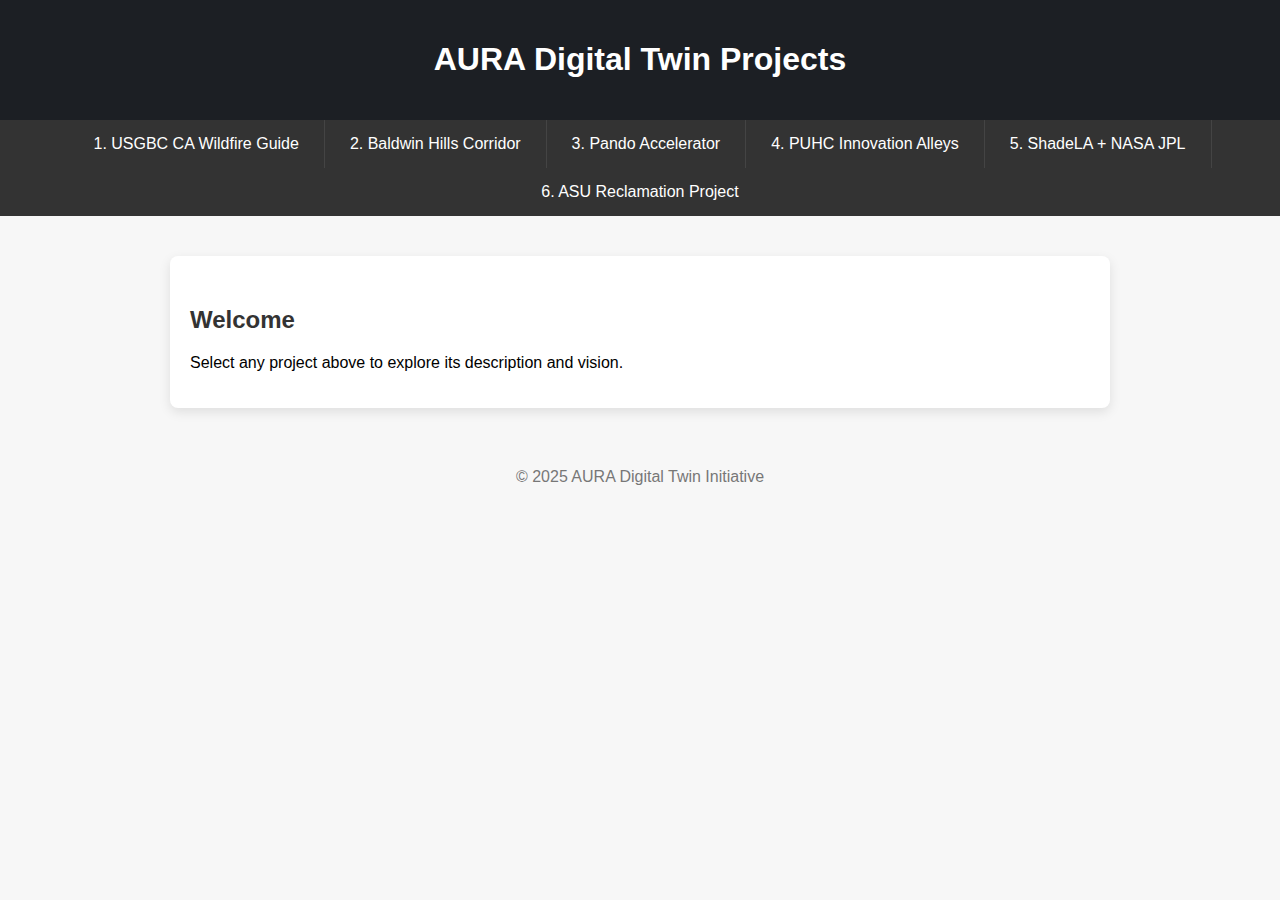
<file: index.html>
<!DOCTYPE html>
<html lang="en">
<head>
<meta charset="UTF-8">
<title>AURA Project Portal</title>
<link rel="stylesheet" href="style.css">
</head>
<body>

<header><h1>AURA Digital Twin Projects</h1></header>

<nav>
    <a href="usgbc/usgbc.html">1. USGBC CA Wildfire Guide</a>
    <a href="baldwin/baldwin.html">2. Baldwin Hills Corridor</a>
    <a href="pando/pando.html">3. Pando Accelerator</a>
    <a href="puhc/puhc.html">4. PUHC Innovation Alleys</a>
    <a href="shadela/shadela.html">5. ShadeLA + NASA JPL</a>
    <a href="asu/asu.html">6. ASU Reclamation Project</a>
</nav>

<div class="content">
    <h2>Welcome</h2>
    <p>Select any project above to explore its description and vision.</p>
</div>

<footer>© 2025 AURA Digital Twin Initiative</footer>

</body>
</html>
</file>
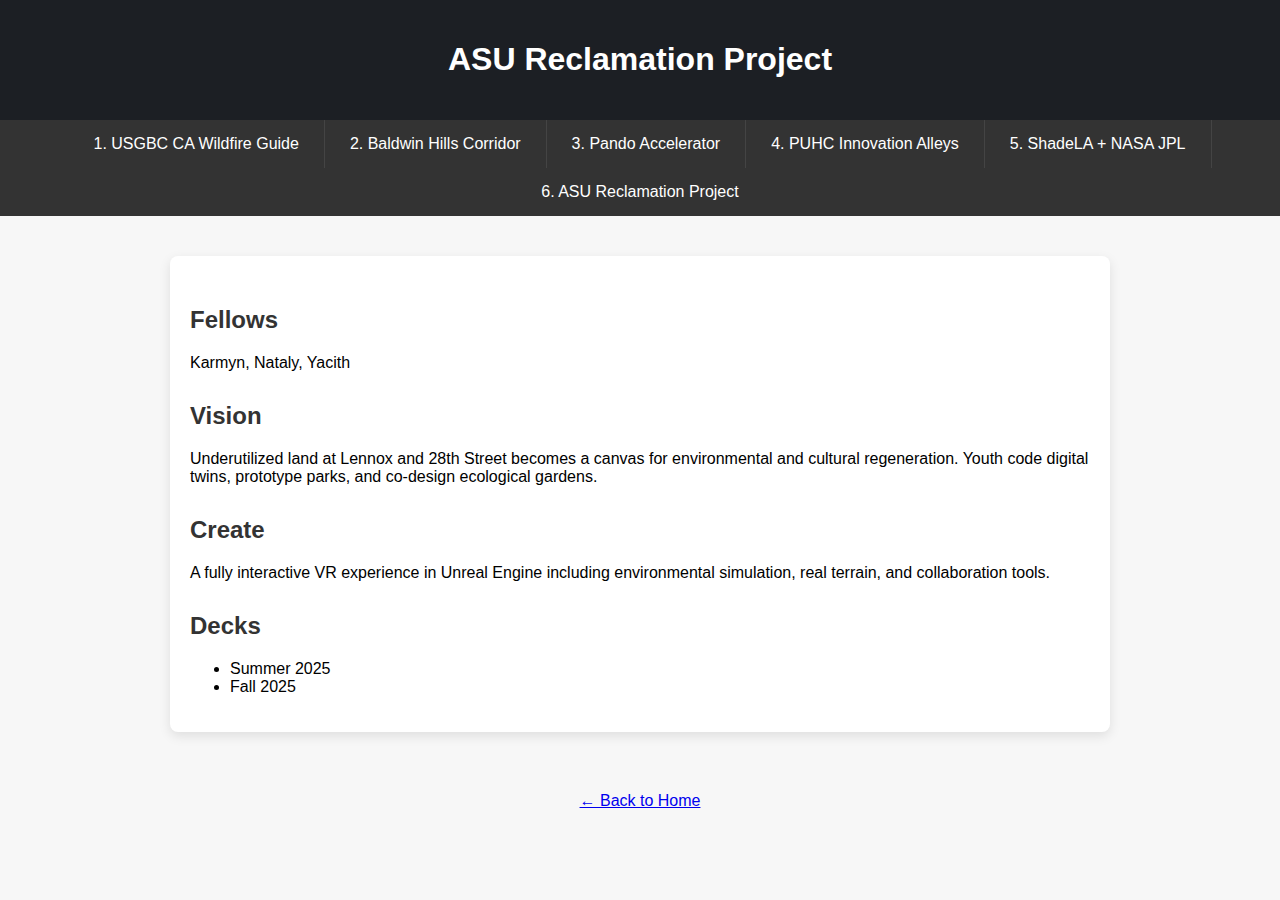
<file: asu/asu.html>
<!DOCTYPE html>
<html lang="en">
<head>
<meta charset="UTF-8">
<title>ASU Reclamation Project</title>
<link rel="stylesheet" href="style.css">
</head>
<body>

<header><h1>ASU Reclamation Project</h1></header>
<nav>
    <a href="../usgbc/usgbc.html">1. USGBC CA Wildfire Guide</a>
    <a href="../baldwin/baldwin.html">2. Baldwin Hills Corridor</a>
    <a href="../pando/pando.html">3. Pando Accelerator</a>
    <a href="../puhc/puhc.html">4. PUHC Innovation Alleys</a>
    <a href="../shadela/shadela.html">5. ShadeLA + NASA JPL</a>
    <a href="../asu/asu.html">6. ASU Reclamation Project</a>
</nav>
<div class="content">

<h2>Fellows</h2>
<p>Karmyn, Nataly, Yacith</p>

<h2>Vision</h2>
<p>
Underutilized land at Lennox and 28th Street becomes a canvas for environmental and cultural regeneration.  
Youth code digital twins, prototype parks, and co-design ecological gardens.
</p>

<h2>Create</h2>
<p>
A fully interactive VR experience in Unreal Engine including environmental simulation, real terrain, 
and collaboration tools.
</p>

<h2>Decks</h2>
<ul>
    <li>Summer 2025</li>
    <li>Fall 2025</li>
</ul>

</div>

<footer><a href="index.html">← Back to Home</a></footer>

</body>
</html>
</file>
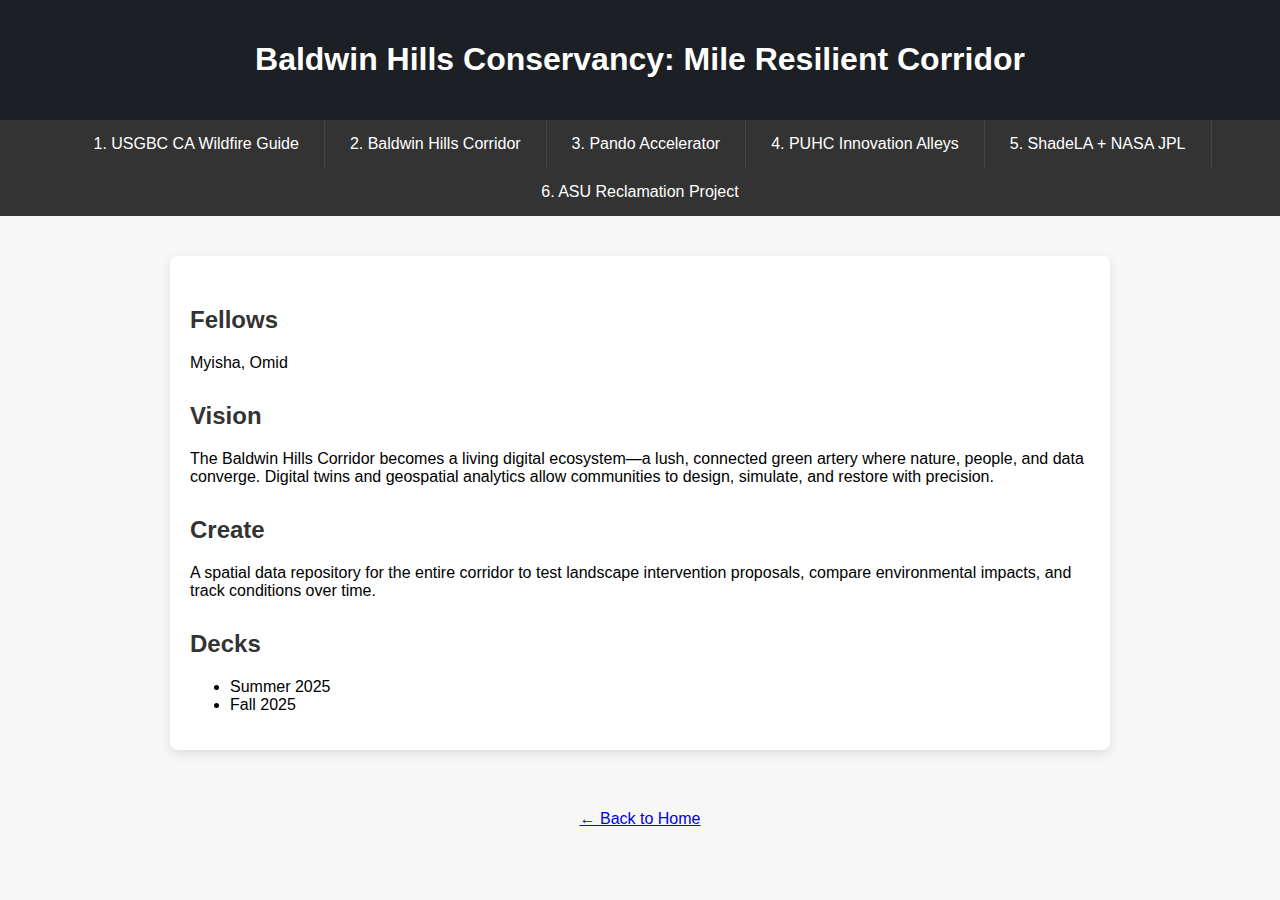
<file: baldwin/baldwin.html>
<!DOCTYPE html>
<html lang="en">
<head>
<meta charset="UTF-8">
<title>Baldwin Hills Corridor</title>
<link rel="stylesheet" href="style.css">
</head>
<body>

<header><h1>Baldwin Hills Conservancy: Mile Resilient Corridor</h1></header>
<nav>
    <a href="../usgbc/usgbc.html">1. USGBC CA Wildfire Guide</a>
    <a href="../baldwin/baldwin.html">2. Baldwin Hills Corridor</a>
    <a href="../pando/pando.html">3. Pando Accelerator</a>
    <a href="../puhc/puhc.html">4. PUHC Innovation Alleys</a>
    <a href="../shadela/shadela.html">5. ShadeLA + NASA JPL</a>
    <a href="../asu/asu.html">6. ASU Reclamation Project</a>
</nav>
<div class="content">

<h2>Fellows</h2>
<p>Myisha, Omid</p>

<h2>Vision</h2>
<p>
The Baldwin Hills Corridor becomes a living digital ecosystem—a lush, connected green artery where 
nature, people, and data converge. Digital twins and geospatial analytics allow communities to design, 
simulate, and restore with precision.
</p>

<h2>Create</h2>
<p>
A spatial data repository for the entire corridor to test landscape intervention proposals, compare 
environmental impacts, and track conditions over time.
</p>

<h2>Decks</h2>
<ul>
    <li>Summer 2025</li>
    <li>Fall 2025</li>
</ul>

</div>

<footer><a href="index.html">← Back to Home</a></footer>

</body>
</html>
</file>
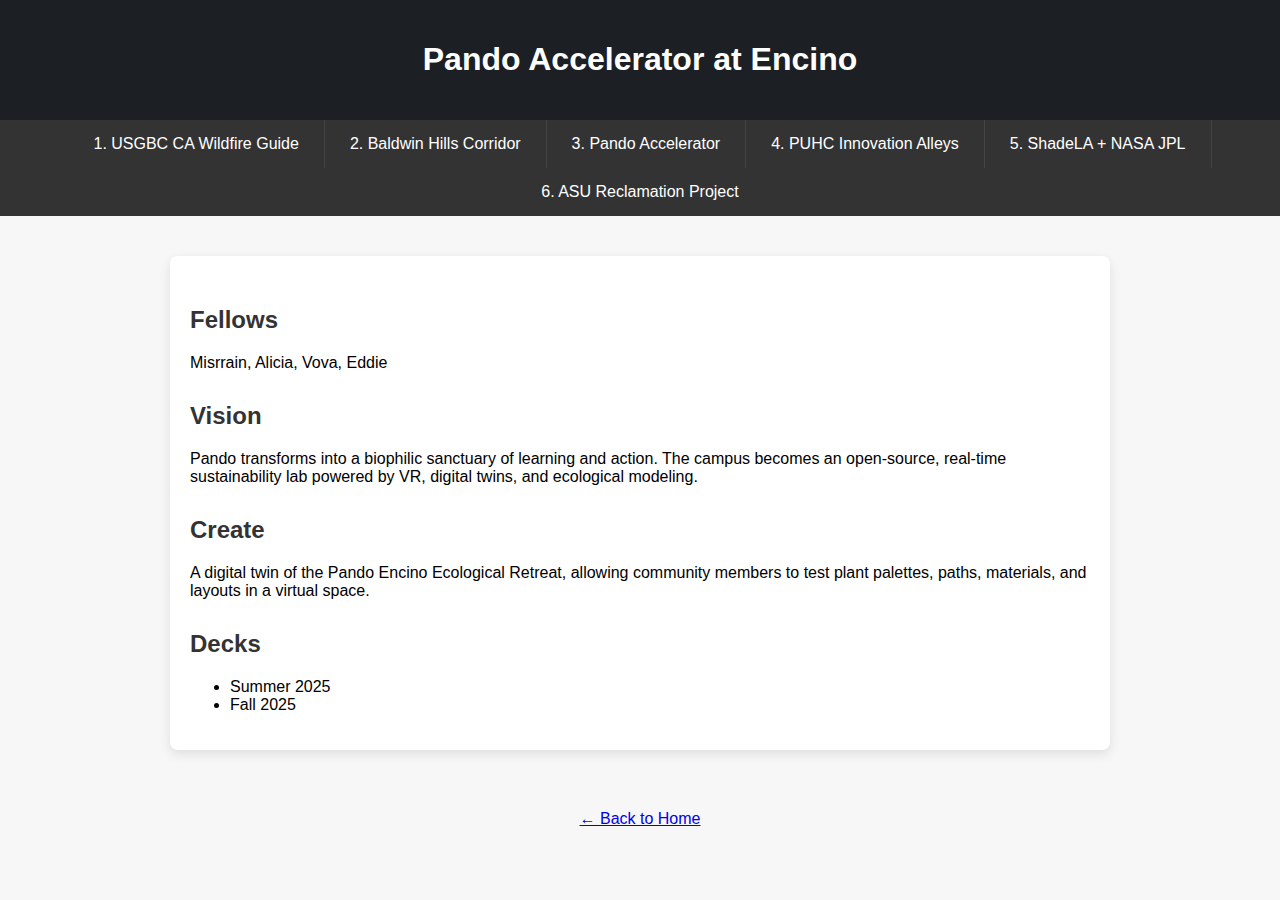
<file: pando/pando.html>
<!DOCTYPE html>
<html lang="en">
<head>
<meta charset="UTF-8">
<title>Pando Accelerator at Encino</title>
<link rel="stylesheet" href="style.css">
</head>
<body>

<header><h1>Pando Accelerator at Encino</h1></header>
<nav>
    <a href="../usgbc/usgbc.html">1. USGBC CA Wildfire Guide</a>
    <a href="../baldwin/baldwin.html">2. Baldwin Hills Corridor</a>
    <a href="../pando/pando.html">3. Pando Accelerator</a>
    <a href="../puhc/puhc.html">4. PUHC Innovation Alleys</a>
    <a href="../shadela/shadela.html">5. ShadeLA + NASA JPL</a>
    <a href="../asu/asu.html">6. ASU Reclamation Project</a>
</nav>
<div class="content">

<h2>Fellows</h2>
<p>Misrrain, Alicia, Vova, Eddie</p>

<h2>Vision</h2>
<p>
Pando transforms into a biophilic sanctuary of learning and action.  
The campus becomes an open-source, real-time sustainability lab powered by VR, digital twins, and 
ecological modeling.
</p>

<h2>Create</h2>
<p>
A digital twin of the Pando Encino Ecological Retreat, allowing community members to test plant palettes, 
paths, materials, and layouts in a virtual space.
</p>

<h2>Decks</h2>
<ul>
    <li>Summer 2025</li>
    <li>Fall 2025</li>
</ul>

</div>

<footer><a href="index.html">← Back to Home</a></footer>

</body>
</html>
</file>
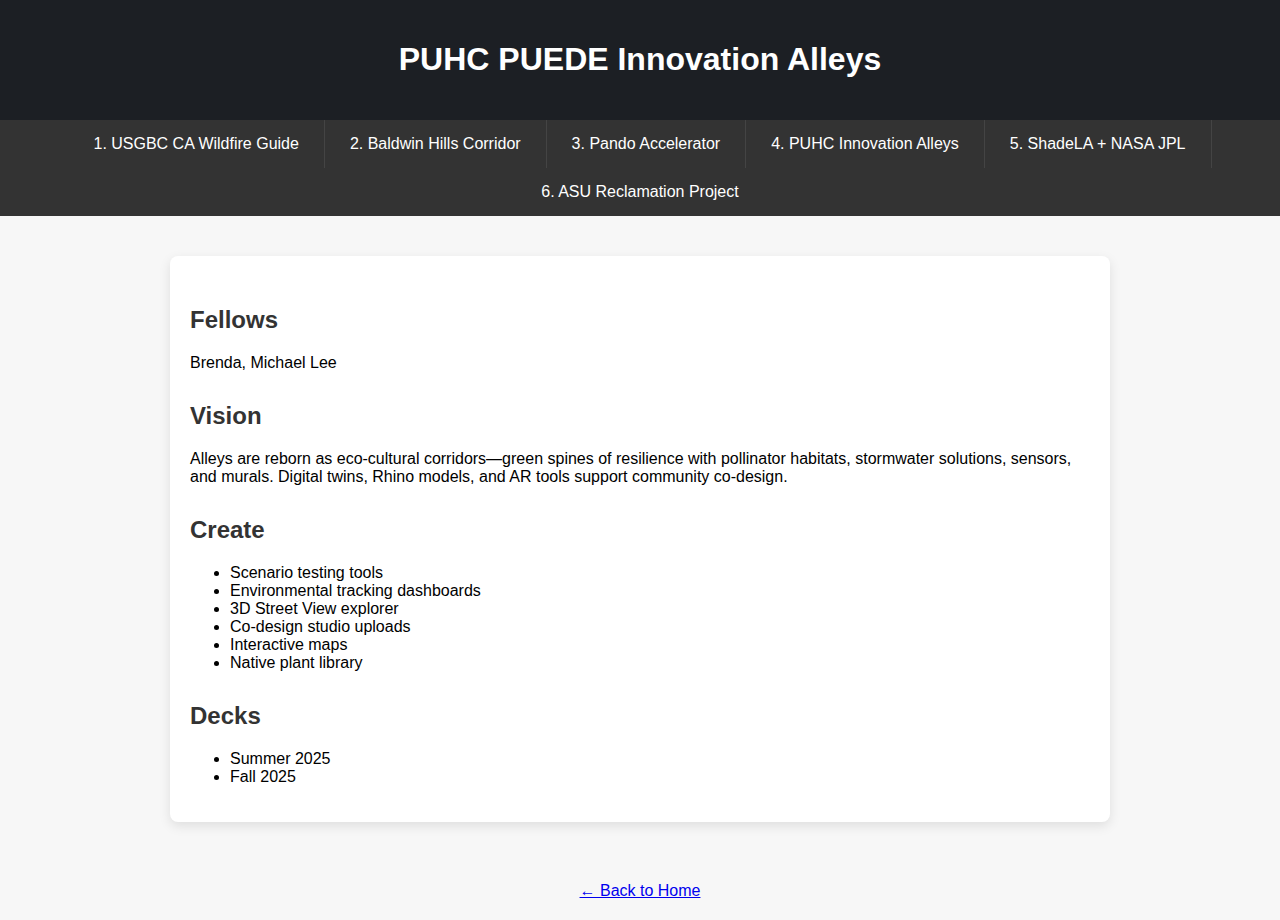
<file: puhc/puhc.html>
<!DOCTYPE html>
<html lang="en">
<head>
<meta charset="UTF-8">
<title>PUHC PUEDE Innovation Alleys</title>
<link rel="stylesheet" href="style.css">
</head>
<body>

<header><h1>PUHC PUEDE Innovation Alleys</h1></header>
<nav>
    <a href="../usgbc/usgbc.html">1. USGBC CA Wildfire Guide</a>
    <a href="../baldwin/baldwin.html">2. Baldwin Hills Corridor</a>
    <a href="../pando/pando.html">3. Pando Accelerator</a>
    <a href="../puhc/puhc.html">4. PUHC Innovation Alleys</a>
    <a href="../shadela/shadela.html">5. ShadeLA + NASA JPL</a>
    <a href="../asu/asu.html">6. ASU Reclamation Project</a>
</nav>
<div class="content">

<h2>Fellows</h2>
<p>Brenda, Michael Lee</p>

<h2>Vision</h2>
<p>
Alleys are reborn as eco-cultural corridors—green spines of resilience with pollinator habitats, 
stormwater solutions, sensors, and murals.  
Digital twins, Rhino models, and AR tools support community co-design.
</p>

<h2>Create</h2>
<ul>
    <li>Scenario testing tools</li>
    <li>Environmental tracking dashboards</li>
    <li>3D Street View explorer</li>
    <li>Co-design studio uploads</li>
    <li>Interactive maps</li>
    <li>Native plant library</li>
</ul>

<h2>Decks</h2>
<ul>
    <li>Summer 2025</li>
    <li>Fall 2025</li>
</ul>

</div>

<footer><a href="index.html">← Back to Home</a></footer>

</body>
</html>
</file>
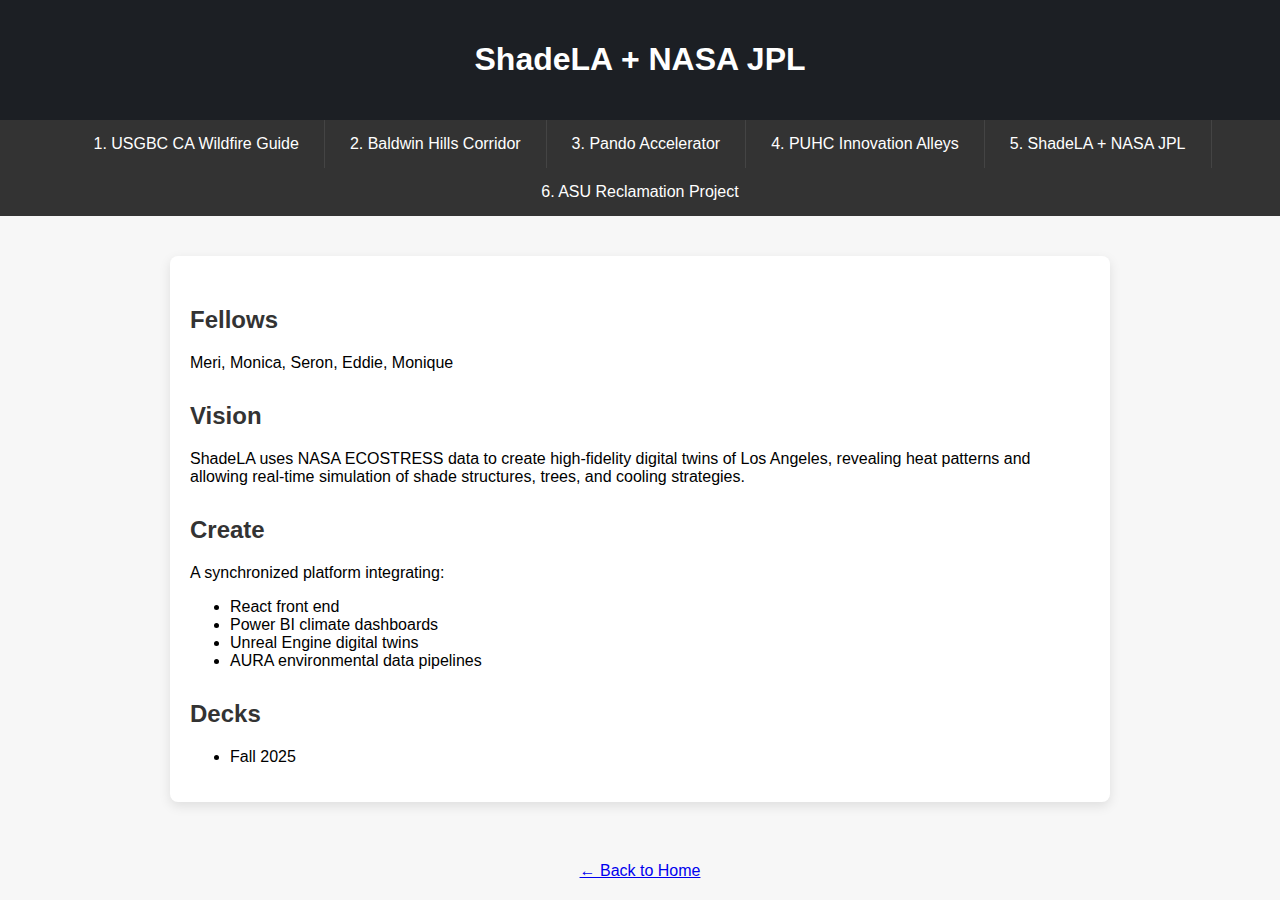
<file: shadela/shadela.html>
<!DOCTYPE html>
<html lang="en">
<head>
<meta charset="UTF-8">
<title>ShadeLA + NASA JPL</title>
<link rel="stylesheet" href="style.css">
</head>
<body>

<header><h1>ShadeLA + NASA JPL</h1></header>
<nav>
    <a href="../usgbc/usgbc.html">1. USGBC CA Wildfire Guide</a>
    <a href="../baldwin/baldwin.html">2. Baldwin Hills Corridor</a>
    <a href="../pando/pando.html">3. Pando Accelerator</a>
    <a href="../puhc/puhc.html">4. PUHC Innovation Alleys</a>
    <a href="../shadela/shadela.html">5. ShadeLA + NASA JPL</a>
    <a href="../asu/asu.html">6. ASU Reclamation Project</a>
</nav>
<div class="content">

<h2>Fellows</h2>
<p>Meri, Monica, Seron, Eddie, Monique</p>

<h2>Vision</h2>
<p>
ShadeLA uses NASA ECOSTRESS data to create high-fidelity digital twins of Los Angeles, revealing heat 
patterns and allowing real-time simulation of shade structures, trees, and cooling strategies.
</p>

<h2>Create</h2>
<p>
A synchronized platform integrating:
</p>
<ul>
    <li>React front end</li>
    <li>Power BI climate dashboards</li>
    <li>Unreal Engine digital twins</li>
    <li>AURA environmental data pipelines</li>
</ul>

<h2>Decks</h2>
<ul>
    <li>Fall 2025</li>
</ul>

</div>

<footer><a href="index.html">← Back to Home</a></footer>

</body>
</html>
</file>
<file: style.css>
body {
    margin: 0;
    font-family: Arial, sans-serif;
    background: #f7f7f7;
}

header {
    background: #1c1f24;
    color: white;
    padding: 20px;
    text-align: center;
}

nav {
    display: flex;
    justify-content: center;
    background: #333;
    flex-wrap: wrap;
}

nav a {
    color: white;
    padding: 15px 25px;
    text-decoration: none;
    font-size: 16px;
    border-right: 1px solid #444;
}

nav a:last-child {
    border-right: none;
}

nav a:hover {
    background: #555;
}

.content {
    max-width: 900px;
    background: white;
    margin: 40px auto;
    padding: 20px;
    border-radius: 8px;
    box-shadow: 0px 4px 12px rgba(0,0,0,0.1);
}

h2 {
    margin-top: 30px;
    color: #333;
}

footer {
    text-align: center;
    padding: 20px;
    color: #777;
}
</file>
<file: asu/style.css>
body {
    margin: 0;
    font-family: Arial, sans-serif;
    background: #f7f7f7;
}

header {
    background: #1c1f24;
    color: white;
    padding: 20px;
    text-align: center;
}

nav {
    display: flex;
    justify-content: center;
    background: #333;
    flex-wrap: wrap;
}

nav a {
    color: white;
    padding: 15px 25px;
    text-decoration: none;
    font-size: 16px;
    border-right: 1px solid #444;
}

nav a:last-child {
    border-right: none;
}

nav a:hover {
    background: #555;
}

.content {
    max-width: 900px;
    background: white;
    margin: 40px auto;
    padding: 20px;
    border-radius: 8px;
    box-shadow: 0px 4px 12px rgba(0,0,0,0.1);
}

h2 {
    margin-top: 30px;
    color: #333;
}

footer {
    text-align: center;
    padding: 20px;
    color: #777;
}
</file>
<file: baldwin/style.css>
body {
    margin: 0;
    font-family: Arial, sans-serif;
    background: #f7f7f7;
}

header {
    background: #1c1f24;
    color: white;
    padding: 20px;
    text-align: center;
}

nav {
    display: flex;
    justify-content: center;
    background: #333;
    flex-wrap: wrap;
}

nav a {
    color: white;
    padding: 15px 25px;
    text-decoration: none;
    font-size: 16px;
    border-right: 1px solid #444;
}

nav a:last-child {
    border-right: none;
}

nav a:hover {
    background: #555;
}

.content {
    max-width: 900px;
    background: white;
    margin: 40px auto;
    padding: 20px;
    border-radius: 8px;
    box-shadow: 0px 4px 12px rgba(0,0,0,0.1);
}

h2 {
    margin-top: 30px;
    color: #333;
}

footer {
    text-align: center;
    padding: 20px;
    color: #777;
}
</file>
<file: pando/style.css>
body {
    margin: 0;
    font-family: Arial, sans-serif;
    background: #f7f7f7;
}

header {
    background: #1c1f24;
    color: white;
    padding: 20px;
    text-align: center;
}

nav {
    display: flex;
    justify-content: center;
    background: #333;
    flex-wrap: wrap;
}

nav a {
    color: white;
    padding: 15px 25px;
    text-decoration: none;
    font-size: 16px;
    border-right: 1px solid #444;
}

nav a:last-child {
    border-right: none;
}

nav a:hover {
    background: #555;
}

.content {
    max-width: 900px;
    background: white;
    margin: 40px auto;
    padding: 20px;
    border-radius: 8px;
    box-shadow: 0px 4px 12px rgba(0,0,0,0.1);
}

h2 {
    margin-top: 30px;
    color: #333;
}

footer {
    text-align: center;
    padding: 20px;
    color: #777;
}
</file>
<file: puhc/style.css>
body {
    margin: 0;
    font-family: Arial, sans-serif;
    background: #f7f7f7;
}

header {
    background: #1c1f24;
    color: white;
    padding: 20px;
    text-align: center;
}

nav {
    display: flex;
    justify-content: center;
    background: #333;
    flex-wrap: wrap;
}

nav a {
    color: white;
    padding: 15px 25px;
    text-decoration: none;
    font-size: 16px;
    border-right: 1px solid #444;
}

nav a:last-child {
    border-right: none;
}

nav a:hover {
    background: #555;
}

.content {
    max-width: 900px;
    background: white;
    margin: 40px auto;
    padding: 20px;
    border-radius: 8px;
    box-shadow: 0px 4px 12px rgba(0,0,0,0.1);
}

h2 {
    margin-top: 30px;
    color: #333;
}

footer {
    text-align: center;
    padding: 20px;
    color: #777;
}
</file>
<file: shadela/style.css>
body {
    margin: 0;
    font-family: Arial, sans-serif;
    background: #f7f7f7;
}

header {
    background: #1c1f24;
    color: white;
    padding: 20px;
    text-align: center;
}

nav {
    display: flex;
    justify-content: center;
    background: #333;
    flex-wrap: wrap;
}

nav a {
    color: white;
    padding: 15px 25px;
    text-decoration: none;
    font-size: 16px;
    border-right: 1px solid #444;
}

nav a:last-child {
    border-right: none;
}

nav a:hover {
    background: #555;
}

.content {
    max-width: 900px;
    background: white;
    margin: 40px auto;
    padding: 20px;
    border-radius: 8px;
    box-shadow: 0px 4px 12px rgba(0,0,0,0.1);
}

h2 {
    margin-top: 30px;
    color: #333;
}

footer {
    text-align: center;
    padding: 20px;
    color: #777;
}
</file>
